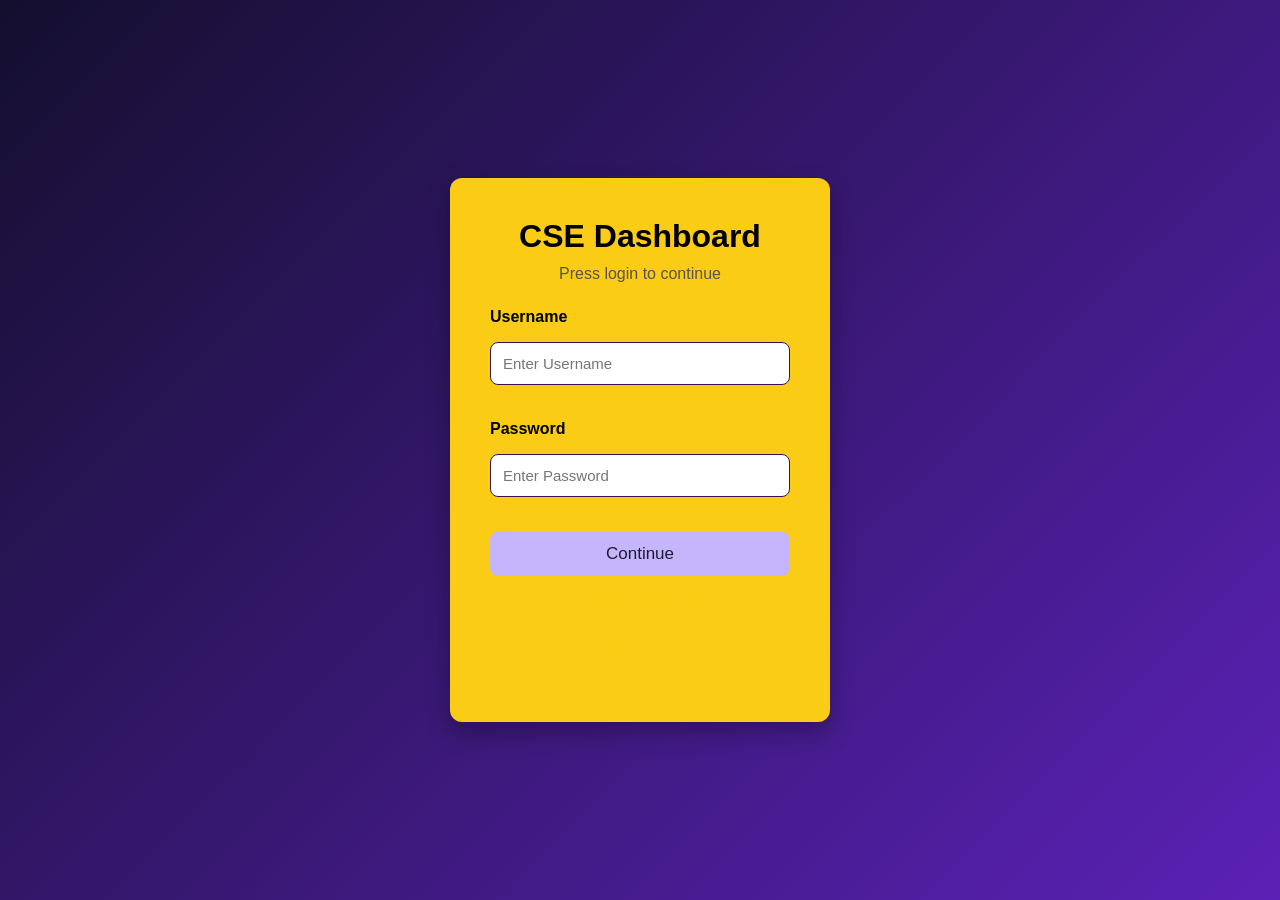
<file: templates/achievements.html>
﻿<!DOCTYPE html>
<html lang="en">
<head>
<meta charset="UTF-8">
<meta name="viewport" content="width=device-width, initial-scale=1.0">
<title>Achievements | CSE Dashboard</title>
<link rel="stylesheet" href="../css/style.css">
<link rel="stylesheet" href="../css/dashboard.css">
<link rel="stylesheet" href="../css/dark-mode.css">
<link rel="stylesheet" href="../css/erp-modern.css">
<link rel="stylesheet" href="https://cdnjs.cloudflare.com/ajax/libs/font-awesome/6.5.2/css/all.min.css">
<script src="../js/darkmode.js"></script>
<style>
*{margin:0;padding:0;box-sizing:border-box;font-family:Arial,sans-serif}
body{background:#facc15;color:#222}
.sidebar{position:fixed;left:0;top:0;width:240px;height:100%;background:#54208f;color:#fff;padding-top:20px;z-index:10}
.sidebar h2{text-align:center;margin-bottom:24px;font-size:20px}
.sidebar ul{list-style:none}
.sidebar ul li{padding:12px 22px;transition:0.25s}
.sidebar ul li:hover{background:#3d1866}
.sidebar ul li a{color:#fff;text-decoration:none;display:block}
.sidebar ul li.active{background:#3d1866}
.main{margin-left:240px;min-height:100vh}
.header{background:rgba(255,255,255,0.97);padding:18px 24px;display:flex;justify-content:space-between;align-items:center;box-shadow:0 2px 10px rgba(0,0,0,0.08)}
.header-brand{display:flex;align-items:center;gap:16px}
.header-logo{height:56px;width:auto}
.header h1{color:#5b21b6;margin:0;font-size:20px}.header h3{color:#5b21b6;margin:0;font-size:13px;font-weight:500}
.theme-toggle{background:#54208f;color:#fff;border:none;border-radius:999px;padding:10px 16px;cursor:pointer}
.content{padding:28px}
.cards{display:grid;grid-template-columns:repeat(auto-fit,minmax(220px,1fr));gap:18px;margin-bottom:22px}
.card{background:#fff;border-radius:16px;padding:20px;box-shadow:0 8px 20px rgba(0,0,0,0.08);transition:0.25s;display:flex;align-items:center;gap:16px}
.card:hover{transform:translateY(-4px)}
.card-icon{width:48px;height:48px;border-radius:14px;background:#f4ebff;color:#54208f;display:flex;align-items:center;justify-content:center;font-size:22px}
.card-value{font-size:28px;font-weight:700;color:#54208f;margin-top:4px}
.card-label{color:#6b7280;font-size:14px}
.toolbar{display:flex;flex-wrap:wrap;gap:12px;align-items:center;justify-content:space-between;background:#fff;padding:16px 18px;border-radius:16px;box-shadow:0 8px 20px rgba(0,0,0,0.08);margin-bottom:18px}
.toolbar-group{display:flex;flex-wrap:wrap;gap:10px;align-items:center;flex:1}
.toolbar input,.toolbar select{padding:10px 12px;border:1px solid #e5e7eb;border-radius:10px;min-width:200px}
.toolbar .add-btn{background:#54208f;color:#fff;border:none;padding:10px 16px;border-radius:10px;cursor:pointer;font-weight:600;transition:0.25s}
.toolbar .add-btn:hover{background:#3d1866}
.table-wrap{background:#fff;border-radius:16px;box-shadow:0 8px 20px rgba(0,0,0,0.08);overflow:hidden}
table{width:100%;border-collapse:collapse}
th{background:#54208f;color:#fff;padding:14px 16px;text-align:left;font-weight:600}
td{padding:14px 16px;border-bottom:1px solid #f0f0f0;vertical-align:middle}
tr:hover{background:#faf7ff}
.status-pill{display:inline-block;padding:6px 10px;border-radius:999px;font-size:12px;font-weight:700}
.status-completed{background:#dcfce7;color:#166534}
.status-upcoming{background:#fef3c7;color:#92400e}
.action-btn{padding:8px 10px;border:none;border-radius:8px;cursor:pointer;margin-right:6px}
.action-btn.edit{background:#e9d5ff;color:#6d28d9}
.action-btn.delete{background:#fee2e2;color:#b91c1c}
.empty-state{padding:24px;text-align:center;color:#6b7280}
.modal-overlay{position:fixed;inset:0;background:rgba(0,0,0,0.45);display:none;align-items:center;justify-content:center;padding:20px;z-index:50}
.modal-overlay.show{display:flex}
.modal{background:#fff;border-radius:18px;width:min(620px,100%);box-shadow:0 12px 35px rgba(0,0,0,0.2)}
.modal-header{display:flex;justify-content:space-between;align-items:center;padding:18px 22px;border-bottom:1px solid #f0f0f0}
.modal-header h3{color:#54208f}
.modal-close{background:none;border:none;font-size:22px;cursor:pointer;color:#6b7280}
.modal-body{padding:20px 22px}
.form-grid{display:grid;grid-template-columns:1fr 1fr;gap:14px}
.form-group{display:flex;flex-direction:column;gap:6px}
.form-group.full{grid-column:1/-1}
.form-group label{font-size:13px;font-weight:700;color:#374151}
.form-group input,.form-group select,.form-group textarea{padding:10px 12px;border:1px solid #e5e7eb;border-radius:10px;font-size:14px}
.form-group textarea{resize:vertical;min-height:90px}
.modal-footer{display:flex;justify-content:flex-end;gap:10px;padding:0 22px 20px}
.modal-footer .btn{padding:10px 16px;border-radius:10px;border:none;cursor:pointer;font-weight:600}
.modal-footer .btn-secondary{background:#f3f4f6;color:#374151}
.modal-footer .btn-primary{background:#54208f;color:#fff}
footer{background:#54208f;color:#fff;text-align:center;padding:14px;margin-top:30px}
@media (max-width:900px){.sidebar{width:100%;height:auto;position:relative}.main{margin-left:0}.content{padding:20px}.toolbar{flex-direction:column;align-items:stretch}.toolbar-group{flex-direction:column;align-items:stretch}.toolbar input,.toolbar select{min-width:0;width:100%}}
@media (max-width:600px){.header{flex-direction:column;align-items:flex-start;gap:12px}.form-grid{grid-template-columns:1fr}.cards{grid-template-columns:1fr}}
</style>
</head>
<body>
<div class="sidebar">
  <h2>CSE Dashboard</h2>
  <ul>
    <li><a href="dashboard.html"><i class="fas fa-house"></i> Dashboard</a></li>
    <li><a href="students.html"><i class="fas fa-user-graduate"></i> Students</a></li>
    <li><a href="faculty.html"><i class="fas fa-chalkboard-teacher"></i> Faculty</a></li>
    <li><a href="attendance.html"><i class="fas fa-calendar-check"></i> Attendance</a></li>
    <li><a href="courses.html"><i class="fas fa-book"></i> Courses</a></li>
    <li><a href="placements.html"><i class="fas fa-briefcase"></i> Placements</a></li>
    <li><a href="projects.html"><i class="fas fa-laptop-code"></i> Projects</a></li>
    <li class="active"><a href="achievements.html"><i class="fas fa-trophy"></i> Achievements</a></li>
    <li><a href="events.html"><i class="fas fa-calendar"></i> Events</a></li>
    <li><a href="notices.html"><i class="fas fa-bullhorn"></i> Notices</a></li>
    <li><a href="chatbot.html"><i class="fas fa-robot"></i> Chatbot</a></li>
    <li><a href="settings.html"><i class="fas fa-gear"></i> Settings</a></li>
    <li><a href="index.html"><i class="fas fa-right-from-bracket"></i> Logout</a></li>
  </ul>
</div>
<div class="main">
  <div class="header">
    <div class="header-brand">
      <img src="https://sju.ac.in/wp-content/uploads/2024/07/SJU-NEW-LOGO-HEADER.png" alt="St. Joseph University" class="header-logo">
      <div>
        <h1>Achievement Management</h1>
        <h3>Computer Science & Engineering Department</h3>
      </div>
    </div>
    <button class="theme-toggle" id="themeToggle">🌙 Dark</button>
  </div>
  <div class="content">
    <div class="cards">
      <div class="card">
        <div class="card-icon"><i class="fas fa-trophy"></i></div>
        <div><div class="card-label">Total Achievements</div><div class="card-value" id="totalCount">0</div></div>
      </div>
      <div class="card">
        <div class="card-icon"><i class="fas fa-graduation-cap"></i></div>
        <div><div class="card-label">Academic Achievements</div><div class="card-value" id="academicCount">0</div></div>
      </div>
      <div class="card">
        <div class="card-icon"><i class="fas fa-futbol"></i></div>
        <div><div class="card-label">Sports Achievements</div><div class="card-value" id="sportsCount">0</div></div>
      </div>
      <div class="card">
        <div class="card-icon"><i class="fas fa-chalkboard-teacher"></i></div>
        <div><div class="card-label">Faculty Achievements</div><div class="card-value" id="facultyCount">0</div></div>
      </div>
    </div>
    <div class="toolbar">
      <div class="toolbar-group">
        <input type="text" id="searchInput" placeholder="Search achievement...">
        <select id="categoryFilter">
          <option value="All">All</option>
          <option value="Academic">Academic</option>
          <option value="Sports">Sports</option>
          <option value="Technical">Technical</option>
          <option value="Cultural">Cultural</option>
          <option value="Faculty">Faculty</option>
        </select>
      </div>
      <button class="add-btn" id="addAchievementBtn"><i class="fas fa-plus"></i> Add Achievement</button>
    </div>
    <div class="table-wrap">
      <table>
        <thead>
          <tr>
            <th>Achievement Title</th>
            <th>Student / Faculty Name</th>
            <th>Category</th>
            <th>Award Level</th>
            <th>Date</th>
            <th>Status</th>
            <th>Action</th>
          </tr>
        </thead>
        <tbody id="achievementTableBody"></tbody>
      </table>
    </div>
  </div>
</div>
<div class="modal-overlay" id="achievementModal">
  <div class="modal">
    <div class="modal-header">
      <h3 id="modalTitle">Add Achievement</h3>
      <button class="modal-close" id="closeModalBtn" type="button">&times;</button>
    </div>
    <form id="achievementForm">
      <div class="modal-body">
        <div class="form-grid">
          <div class="form-group full">
            <label for="title">Achievement Title</label>
            <input id="title" name="title" required>
          </div>
          <div class="form-group">
            <label for="name">Student / Faculty Name</label>
            <input id="name" name="name" required>
          </div>
          <div class="form-group">
            <label for="category">Category</label>
            <select id="category" name="category" required>
              <option value="">Select category</option>
              <option>Academic</option>
              <option>Sports</option>
              <option>Technical</option>
              <option>Cultural</option>
              <option>Faculty</option>
            </select>
          </div>
          <div class="form-group">
            <label for="awardLevel">Award Level</label>
            <select id="awardLevel" name="awardLevel" required>
              <option value="">Select level</option>
              <option>National</option>
              <option>International</option>
              <option>State Level</option>
            </select>
          </div>
          <div class="form-group">
            <label for="date">Date</label>
            <input id="date" name="date" type="date" required>
          </div>
          <div class="form-group">
            <label for="status">Status</label>
            <select id="status" name="status" required>
              <option value="">Select status</option>
              <option>Completed</option>
              <option>Upcoming</option>
            </select>
          </div>
          <div class="form-group full">
            <label for="description">Description</label>
            <textarea id="description" name="description" required></textarea>
          </div>
        </div>
      </div>
      <div class="modal-footer">
        <button type="button" class="btn btn-secondary" id="cancelModalBtn">Cancel</button>
        <button type="submit" class="btn btn-primary">Save</button>
      </div>
    </form>
  </div>
</div>
<footer>&copy; 2026 CSE Dashboard. All rights reserved.</footer>
<script src="../js/auth.js"></script>
<script src="../js/achievements.js"></script>
</body>
</html>
</file>
<file: css/style.css>
/* ===========================
    CSE Dashboard - style.css
=========================== */

/* Google Font */
@import url('https://fonts.googleapis.com/css2?family=Poppins:wght@300;400;500;600;700&display=swap');

*{
    margin:0;
    padding:0;
    box-sizing:border-box;
    font-family:'Poppins',sans-serif;
}

:root{
    --bg: #f7f6fb;
    --purple-600: #5b21b6;
    --purple-500: #7c3aed;
    --purple-700: #4c1d95;
    --yellow-400: #facc15;
    --yellow-500: #f59e0b;
    --text-dark: #000000;
    --muted: rgba(0,0,0,0.6);
}

body{
    background:var(--bg);
    color:var(--text-dark);
}

/* Links */

a{
    text-decoration:none;
    color:inherit;
}

/* Buttons */

.btn{
    display:inline-block;
    padding:10px 18px;
    background:var(--yellow-400);
    color:var(--text-dark);
    border:none;
    border-radius:8px;
    cursor:pointer;
    transition:0.15s ease;
}

.btn:hover{
    background:var(--yellow-500);
    transform:translateY(-2px);
}

/* Cards */

.card{
    background:#fff;
    padding:20px;
    border-radius:10px;
    box-shadow:0 5px 15px rgba(0,0,0,.1);
    transition:.3s;
}

.card:hover{
    transform:translateY(-6px);
}

/* Tables */

table{
    width:100%;
    border-collapse:collapse;
    background:#fff;
}

table th{
    background:var(--purple-600);
    color:#fff;
    padding:14px;
}

table td{
    padding:12px;
    text-align:center;
    border-bottom:1px solid #ddd;
}

table tr:hover{
    background: rgba(124,58,237,0.04);
}

/* Sidebar + layout adjustments for single-file pages */

.sidebar{
    position:fixed;
    width:240px;
    height:100%;
    background:var(--purple-600);
    color:#fff;
    padding-top:20px;
}

.sidebar h2{
    text-align:center;
    margin-bottom:20px;
}

.sidebar ul{ list-style:none }

.sidebar ul li{ padding:10px 18px }

.sidebar ul li:hover{ background:var(--purple-700); }

.sidebar ul li a{ color:#fff; text-decoration:none; display:block }

.sidebar ul li a.active{ background:var(--purple-500); color:#fff }

.main-content{ margin-left:260px; padding:28px }

/* Export CSV button tweaks */
#export-csv{ margin-bottom:12px }

/* Forms */

input,
select,
textarea{
    width:100%;
    padding:12px;
    margin:8px 0 15px;
    border:1px solid #ccc;
    border-radius:6px;
    outline:none;
}

input:focus,
select:focus,
textarea:focus{
    border-color:#facc15;
}

/* Header */

header{
    background:#7c3aed;
    color:white;
    padding:15px 30px;
}

/* Footer */

footer{
    background:#7c3aed;
    color:white;
    text-align:center;
    padding:15px;
    margin-top:30px;
}

/* Utility Classes */

.text-center{
    text-align:center;
}

.mt-20{
    margin-top:20px;
}

.mt-30{
    margin-top:30px;
}

.mb-20{
    margin-bottom:20px;
}

.container{
    width:90%;
    margin:auto;
}

/* ==========================================
   Light Mode Overrides (Change text to Black)
========================================== */
.header h1, .header h2, .header h3,
.section-header h1, .section-header h2, .section-header h3,
.card h3, .card p, .table-section h2, label, td {
    color: #000000 !important;
}
th {
    color: #ffffff !important; /* Keep table headers white text */
}
.sidebar h2, .sidebar ul li a {
    color: #ffffff !important; /* Keep sidebar text white */
}

/* ==========================================
   Dark Mode Overrides
========================================== */
body.dark-mode {
    background: #000000 !important; /* Pure Black background */
    color: #f8fafc !important;
}
body.dark-mode .sidebar {
    background: #1e1b4b !important; /* Dark indigo sidebar */
}
body.dark-mode .sidebar ul li:hover {
    background: #312e81 !important;
}
body.dark-mode .sidebar ul li a.active, 
body.dark-mode .sidebar ul li[style*="background"] {
    background: #312e81 !important;
}
body.dark-mode .header {
    background: rgba(30, 41, 59, 0.95) !important; /* Dark header */
    box-shadow: 0 2px 8px rgba(0, 0, 0, 0.2) !important;
    border-bottom: 1px solid #334155 !important;
}
body.dark-mode .header h1 {
    color: #ffffff !important;
}
body.dark-mode .header h3 {
    color: #cbd5e1 !important;
}
body.dark-mode .section-header h1 {
    color: #ffffff !important;
}
body.dark-mode .card,
body.dark-mode .table-wrapper,
body.dark-mode .settings-card {
    background: #1e293b !important; /* Slate-800 card */
    box-shadow: 0 6px 18px rgba(0, 0, 0, 0.2) !important;
    color: #f8fafc !important;
}
body.dark-mode .card h3 {
    color: #facc15 !important;
}
body.dark-mode .card p {
    color: #e2e8f0 !important;
}
body.dark-mode table {
    background: #1e293b !important;
    color: #e2e8f0 !important;
}
body.dark-mode th {
    background: #1e1b4b !important;
    color: #ffffff !important;
}
body.dark-mode td {
    border-bottom: 1px solid #334155 !important;
    color: #e2e8f0 !important;
}
body.dark-mode tr:hover {
    background: #334155 !important;
}
body.dark-mode footer {
    background: #1e1b4b !important;
    color: #cbd5e1 !important;
}
body.dark-mode input, 
body.dark-mode select, 
body.dark-mode textarea {
    background: #334155 !important;
    border-color: #475569 !important;
    color: #ffffff !important;
}
body.dark-mode .add-btn,
body.dark-mode .btn-save {
    background: #312e81 !important;
    color: #ffffff !important;
}
body.dark-mode .add-btn:hover,
body.dark-mode .btn-save:hover {
    background: #4338ca !important;
}
body.dark-mode .modal-card {
    background: #1e293b !important;
    color: #f8fafc !important;
}
body.dark-mode .modal-header {
    background: #1e1b4b !important;
}
body.dark-mode .modal-student-name {
    color: #ffffff !important;
}
body.dark-mode .modal-student-reg {
    color: #facc15 !important;
}
body.dark-mode .details-item label {
    color: #94a3b8 !important;
}
body.dark-mode .details-item span {
    color: #e2e8f0 !important;
}
body.dark-mode .details-grid {
    border-top: 1px solid #334155 !important;
}
body.dark-mode label {
    color: #cbd5e1 !important;
}
body.dark-mode .table-section h2 {
    color: #ffffff !important;
}

/* Custom Text Selection Highlight */
::selection {
    background: #54208f !important;
    color: #ffffff !important;
}
::-moz-selection {
    background: #54208f !important;
    color: #ffffff !important;
}
</file>
<file: css/dashboard.css>
:root {
  --bg: #f7f6fb;
  --surface: #ffffff;
  --surface-strong: #f3f4f6;
  --text: #000000;
  --muted: #6b7280;
  --primary: #54208f;
  --primary-soft: rgba(84, 32, 143, 0.10);
  --border: #e5e7eb;
  --shadow: 0 4px 6px -1px rgba(0, 0, 0, 0.1);
}

body {
  background: var(--bg);
  color: var(--text);
  min-height: 100vh;
}

body.dark-mode {
  --bg: #080418;
  --surface: #140f2f;
  --surface-strong: #211345;
  --text: #f8ebff;
  --muted: #f2d36e;
  --primary: #facc15;
  --primary-soft: rgba(250, 204, 21, 0.16);
  --border: rgba(250, 204, 21, 0.18);
  --shadow: 0 24px 48px rgba(0, 0, 0, 0.45);
}

.app-shell {
  display: flex;
  min-height: 100vh;
}

.sidebar {
  width: 280px;
  background: var(--primary);
  color: #fff;
  padding: 28px 22px;
  display: flex;
  flex-direction: column;
  gap: 24px;
  position: sticky;
  top: 0;
  align-self: flex-start;
}

.brand {
  display: grid;
  grid-template-columns: 52px 1fr;
  gap: 16px;
  align-items: center;
}

.brand-logo {
  width: 52px;
  height: 52px;
  border-radius: 14px;
  display: grid;
  place-items: center;
  background: #54208f;
  color: #ffffff;
  font-weight: 700;
  font-size: 18px;
}

.brand-title {
  font-size: 18px;
  font-weight: 700;
}

.brand-subtitle {
  display: block;
  margin-top: 4px;
  color: rgba(255, 255, 255, 0.85);
  font-size: 13px;
}

.sidebar-nav {
  display: flex;
  flex-direction: column;
  gap: 6px;
}

.sidebar-nav a {
  display: flex;
  align-items: center;
  gap: 10px;
  color: #fff7c4;
  padding: 14px 16px;
  border-radius: 14px;
  transition: transform 0.25s ease, background-color 0.25s ease;
}

.sidebar-nav a:hover,
.sidebar-nav a.active {
  background: rgba(255, 255, 255, 0.15) !important;
  color: #ffffff !important;
  transform: translateX(4px);
}

.sidebar-footer {
  margin-top: auto;
}

.main {
  flex: 1;
  padding: 24px 32px;
}

.topbar {
  display: flex;
  justify-content: space-between;
  gap: 24px;
  align-items: center;
  margin-bottom: 24px;
}

.topbar-left h1 {
  margin-bottom: 6px;
  font-size: clamp(1.8rem, 2vw, 2.6rem);
}

.topbar-left p {
  color: var(--muted);
  line-height: 1.5;
}

.topbar-right {
  display: flex;
  justify-content: flex-end;
  gap: 16px;
  align-items: center;
  flex-wrap: wrap;
}

.search-wrapper {
  display: flex;
  align-items: center;
  gap: 8px;
  border: 1px solid var(--border);
  border-radius: 14px;
  background: var(--surface);
  padding: 8px 10px;
}

.search-wrapper input {
  border: none;
  outline: none;
  background: transparent;
  color: var(--text);
  width: 250px;
  min-width: 0;
}

.search-wrapper input::placeholder {
  color: var(--muted);
}

.search-btn,
.icon-btn,
.btn {
  border: none;
  cursor: pointer;
  border-radius: 12px;
  transition: transform 0.2s ease, background 0.2s ease;
  background: #000;
  color: #fff;
}

.search-btn,
.icon-btn {
  width: 42px;
  height: 42px;
  display: grid;
  place-items: center;
}

.icon-btn {
  position: relative;
}

.icon-btn:hover,
.btn:hover,
.action-btn:hover {
  transform: translateY(-1px);
}

.icon-badge {
  position: absolute;
  top: 8px;
  right: 8px;
  width: 20px;
  height: 20px;
  border-radius: 50%;
  display: grid;
  place-items: center;
  background: #ffb703;
  color: #4c1d95;
  font-size: 12px;
  font-weight: 700;
}

.profile-card-header {
  display: flex;
  align-items: center;
  gap: 12px;
  background: var(--surface);
  padding: 10px 14px;
  border-radius: 16px;
}

.profile-avatar,
.profile-avatar-large,
.dept-logo {
  width: 54px;
  height: 54px;
  border-radius: 16px;
  display: grid;
  place-items: center;
  background: var(--primary-soft);
  color: #54208f;
  font-weight: 700;
  font-size: 1.1rem;
}

.profile-avatar-large {
  width: 72px;
  height: 72px;
}

.profile-card-header span {
  display: block;
  font-size: 0.9rem;
  color: var(--muted);
}

.profile-card-header strong {
  display: block;
}

.dashboard-header {
  display: grid;
  grid-template-columns: 1.5fr 1fr;
  gap: 24px;
  align-items: center;
  margin-bottom: 24px;
}

.department-card,
.dashboard-meta,
.card {
  background: var(--surface);
  border: 1px solid var(--border);
  border-radius: 24px;
  box-shadow: var(--shadow);
}

.department-card {
  display: flex;
  align-items: center;
  gap: 18px;
  padding: 24px;
}

.department-card h2 {
  margin-bottom: 8px;
}

.department-card p {
  color: var(--muted);
  line-height: 1.6;
}

.dashboard-meta {
  display: grid;
  grid-template-columns: repeat(2, minmax(0, 1fr));
  gap: 16px;
  padding: 24px;
}

.meta-block {
  display: grid;
  gap: 6px;
}

.meta-block span {
  color: var(--muted);
}

.meta-block strong {
  font-size: 1.25rem;
}

.overview-cards {
  display: grid;
  grid-template-columns: repeat(4, minmax(0, 1fr));
  gap: 20px;
  margin-bottom: 24px;
}

.card {
  padding: 24px;
}

.card h3 {
  margin-bottom: 18px;
  letter-spacing: -0.02em;
}

.card p {
  font-size: 2.4rem;
  margin-bottom: 10px;
}

.card small {
  color: var(--muted);
}

.section-grid {
  display: grid;
  grid-template-columns: 1.1fr 0.9fr;
  gap: 20px;
  margin-bottom: 24px;
}

.profile-card {
  display: grid;
  gap: 18px;
}

.profile-card-top {
  display: flex;
  gap: 18px;
  align-items: center;
}

.profile-card-top h3 {
  margin-bottom: 6px;
}

.profile-card p {
  color: var(--muted);
}

.profile-stats {
  display: grid;
  grid-template-columns: repeat(3, minmax(0, 1fr));
  gap: 18px;
}

.profile-stats div {
  background: var(--surface-strong);
  border-radius: 18px;
  padding: 18px 16px;
  text-align: center;
}

.profile-stats strong {
  display: block;
  font-size: 1.7rem;
  margin-bottom: 6px;
}

.profile-stats span {
  color: var(--muted);
}

.quick-actions .card-heading,
.chart-card .card-heading {
  display: flex;
  justify-content: space-between;
  align-items: baseline;
  gap: 12px;
  margin-bottom: 20px;
}

.quick-actions .card-heading p,
.chart-card .card-heading span {
  color: var(--muted);
}

.action-grid {
  display: grid;
  grid-template-columns: repeat(2, minmax(0, 1fr));
  gap: 14px;
}

.action-btn {
  background: #000;
  color: #fff;
  padding: 16px 18px;
  border: none;
  border-radius: 16px;
  font-weight: 600;
}

.chart-card canvas {
  width: 100%;
  height: auto;
  display: block;
  max-height: 260px;
}

.table-section {
  margin-bottom: 24px;
}

.table-header {
  display: flex;
  justify-content: space-between;
  align-items: center;
  margin-bottom: 18px;
  gap: 16px;
}

.table-header h2 {
  margin-bottom: 6px;
}

.table-header p {
  color: var(--muted);
}

.table-scroll {
  overflow-x: auto;
}

table {
  width: 100%;
  border-collapse: collapse;
  min-width: 720px;
}

thead tr {
  background: var(--primary);
}

thead th {
  color: #fff;
  padding: 18px 16px;
  text-align: left;
  font-weight: 600;
}

tbody tr {
  border-bottom: 1px solid var(--border);
}

tbody td {
  padding: 16px;
  color: var(--text);
}

tbody tr:hover {
  background: var(--surface-strong);
}

.dashboard-toast {
  position: fixed;
  bottom: 24px;
  right: 24px;
  background: var(--surface);
  color: var(--text);
  padding: 14px 18px;
  border-radius: 16px;
  border: 1px solid var(--border);
  box-shadow: var(--shadow);
  opacity: 0;
  transform: translateY(16px);
  transition: opacity 0.25s ease, transform 0.25s ease;
  z-index: 9999;
}

.dashboard-toast.visible {
  opacity: 1;
  transform: translateY(0);
}

.btn {
  padding: 14px 22px;
  color: #fff;
  background: #000;
}

.btn-primary {
  background: #000;
}

.btn-secondary {
  width: 100%;
  background: #000;
  color: #fff;
}

@media (max-width: 1200px) {
  .overview-cards {
    grid-template-columns: repeat(2, minmax(0, 1fr));
  }

  .section-grid {
    grid-template-columns: 1fr;
  }
}

@media (max-width: 900px) {
  .app-shell {
    flex-direction: column;
  }

  .sidebar {
    width: 100%;
    position: relative;
    top: auto;
  }

  .main {
    padding: 18px;
  }

  .topbar {
    flex-direction: column;
    align-items: stretch;
  }

  .search-wrapper {
    width: 100%;
  }

  .table-header {
    flex-direction: column;
    align-items: flex-start;
  }
}

@media (max-width: 680px) {
  .sidebar {
    padding: 20px 18px;
  }

  .topbar-right {
    display: grid;
    grid-template-columns: 1fr auto;
    gap: 12px;
    align-items: center;
  }

  .search-wrapper input {
    width: 100%;
  }

  .profile-card-header,
  .department-card,
  .dashboard-meta,
  .card,
  table {
    border-radius: 20px;
  }

  .overview-cards {
    grid-template-columns: 1fr;
  }

  .profile-stats {
    grid-template-columns: 1fr;
  }
}
</file>
<file: css/dark-mode.css>
/* ==========================================
   CSE Dashboard - dark-mode.css
========================================== */

/* 6. Smooth transition effects */
body, 
.sidebar, 
.header, 
header,
.card, 
.table-wrapper,
.settings-card,
table, 
th, 
td, 
tr,
input, 
select, 
textarea, 
button, 
.btn,
.add-btn,
.btn-save,
.chatbot-container,
.chat-container,
.chat-box,
.bot-message,
.user-message,
.chat-input,
.chat-input input,
.chat-input button,
footer {
    transition: all 0.3s ease !important;
}

/* 5. Dark Theme Overrides */
body.dark-mode {
    background: #121212 !important;
    color: #ffffff !important;
}

/* Sidebar styling */
body.dark-mode .sidebar {
    background: #0a192f !important;
    color: #ffffff !important;
    border-right: 1px solid #333333 !important;
}

body.dark-mode .sidebar h2 {
    color: #64ffda !important;
}

body.dark-mode .sidebar ul li:hover {
    background: rgba(100, 255, 218, 0.1) !important;
}

body.dark-mode .sidebar ul li a {
    color: #ffffff !important;
}

body.dark-mode .sidebar ul li a.active,
body.dark-mode .sidebar ul li[style*="background"] {
    background: #64ffda !important;
    color: #0a192f !important;
    border-radius: 6px;
}

body.dark-mode .sidebar ul li a.active *,
body.dark-mode .sidebar ul li[style*="background"] a {
    color: #0a192f !important;
}

/* Header styling */
body.dark-mode .header,
body.dark-mode header {
    background: #1e1e1e !important;
    color: #ffffff !important;
    border-bottom: 1px solid #333333 !important;
    box-shadow: 0 4px 12px rgba(0, 0, 0, 0.3) !important;
}

body.dark-mode .header h1,
body.dark-mode .header h2,
body.dark-mode .header h3,
body.dark-mode header h1,
body.dark-mode header h2,
body.dark-mode header h3,
body.dark-mode header p {
    color: #ffffff !important;
}

body.dark-mode .section-header h1,
body.dark-mode .section-header h2,
body.dark-mode .section-header h3,
body.dark-mode .section-header p {
    color: #ffffff !important;
}

/* Cards styling */
body.dark-mode .card,
body.dark-mode .table-wrapper,
body.dark-mode .settings-card,
body.dark-mode .stats-card {
    background: #1e1e1e !important;
    color: #ffffff !important;
    border: 1px solid #333333 !important;
    box-shadow: 0 4px 20px rgba(0, 0, 0, 0.25) !important;
}

body.dark-mode .card h2,
body.dark-mode .card h3,
body.dark-mode .card p,
body.dark-mode .settings-card h2,
body.dark-mode .settings-card h3 {
    color: #ffffff !important;
}

body.dark-mode .card p {
    color: #64ffda !important; /* Accent color for main stats numbers */
}

/* Tables styling */
body.dark-mode table {
    background: #1e1e1e !important;
    color: #ffffff !important;
}

body.dark-mode th {
    background: #0a192f !important;
    color: #64ffda !important;
    border-bottom: 2px solid #333333 !important;
}

body.dark-mode td {
    background: #1e1e1e !important;
    color: #ffffff !important;
    border-bottom: 1px solid #333333 !important;
}

body.dark-mode tr:hover td {
    background: rgba(100, 255, 218, 0.05) !important;
}

/* Forms styling */
body.dark-mode label {
    color: #ffffff !important;
}

body.dark-mode input,
body.dark-mode select,
body.dark-mode textarea {
    background: #121212 !important;
    color: #ffffff !important;
    border: 1px solid #333333 !important;
}

body.dark-mode input:focus,
body.dark-mode select:focus,
body.dark-mode textarea:focus {
    border-color: #64ffda !important;
    outline: none !important;
}

/* Buttons styling */
body.dark-mode button,
body.dark-mode .btn,
body.dark-mode .add-btn,
body.dark-mode .btn-save,
body.dark-mode #export-csv {
    background: #64ffda !important;
    color: #0a192f !important;
    font-weight: 600 !important;
    border: none !important;
}

body.dark-mode button:hover,
body.dark-mode .btn:hover,
body.dark-mode .add-btn:hover,
body.dark-mode .btn-save:hover,
body.dark-mode #export-csv:hover {
    background: #52e0c4 !important;
    transform: translateY(-2px) !important;
    box-shadow: 0 4px 12px rgba(100, 255, 188, 0.2) !important;
}

/* Theme Toggle Button specific styling in Dark Mode */
body.dark-mode #themeToggle {
    background: #64ffda !important;
    color: #0a192f !important;
}

/* Footer styling */
body.dark-mode footer {
    background: #0a192f !important;
    color: #ffffff !important;
    border-top: 1px solid #333333 !important;
}

/* Chatbot container overrides */
body.dark-mode .chat-container {
    background: #1e1e1e !important;
    border: 1px solid #333333 !important;
}

body.dark-mode .chat-header {
    background: #0a192f !important;
    color: #ffffff !important;
    border-bottom: 1px solid #333333 !important;
}

body.dark-mode .chat-header h2,
body.dark-mode .chat-header p {
    color: #ffffff !important;
}

body.dark-mode .chat-box {
    background: #121212 !important;
}

body.dark-mode .bot-message {
    background: #1e1e1e !important;
    color: #ffffff !important;
    border: 1px solid #333333 !important;
}

body.dark-mode .user-message {
    background: #64ffda !important;
    color: #0a192f !important;
    font-weight: 600 !important;
}

body.dark-mode .chat-input {
    background: #1e1e1e !important;
    border-top: 1px solid #333333 !important;
}

body.dark-mode .chat-input input {
    background: #121212 !important;
    color: #ffffff !important;
}

body.dark-mode .chat-input button {
    background: #64ffda !important;
    color: #0a192f !important;
}

/* Modals styling */
body.dark-mode .modal-card {
    background: #1e1e1e !important;
    border: 1px solid #333333 !important;
    color: #ffffff !important;
}

body.dark-mode .modal-header {
    background: #0a192f !important;
    border-bottom: 1px solid #333333 !important;
}

body.dark-mode .modal-student-name {
    color: #ffffff !important;
}

body.dark-mode .modal-student-reg {
    color: #64ffda !important;
}

body.dark-mode .details-item label {
    color: #a0aec0 !important;
}

body.dark-mode .details-item span {
    color: #ffffff !important;
}

body.dark-mode .details-grid {
    border-top: 1px solid #333333 !important;
}

body.dark-mode .close-btn {
    color: #ffffff !important;
}

/* Live clock or labels text color */
body.dark-mode #clock {
    color: #64ffda !important;
}
</file>
<file: css/erp-modern.css>
:root {
  --erp-primary: #5b21b6;
  --erp-primary-dark: #3d1866;
  --erp-accent: #facc15;
  --erp-bg: #fff8e1;
  --erp-card: #ffffff;
  --erp-text: #1f1633;
  --erp-muted: #6b5f7d;
  --erp-border: rgba(91, 33, 182, 0.12);
  --erp-shadow: 0 10px 28px rgba(50, 31, 91, 0.10);
}

html {
  background: var(--erp-bg);
}

body {
  background: var(--erp-bg) !important;
  color: var(--erp-text);
  min-height: 100vh;
}

.sidebar {
  position: fixed !important;
  inset: 0 auto 0 0;
  width: 250px !important;
  height: 100vh !important;
  overflow-y: auto;
  background: linear-gradient(180deg, var(--erp-primary) 0%, #4c1d95 100%) !important;
  color: #ffffff !important;
  padding: 18px 14px !important;
  box-shadow: 8px 0 26px rgba(76, 29, 149, 0.16);
  z-index: 20;
}

.sidebar h2 {
  margin: 0 0 18px !important;
  padding: 12px 10px 16px;
  text-align: left !important;
  font-size: 18px !important;
  line-height: 1.2;
  border-bottom: 1px solid rgba(255, 255, 255, 0.16);
}

.sidebar ul {
  display: grid;
  gap: 5px;
  list-style: none !important;
}

.sidebar ul li {
  padding: 0 !important;
  background: transparent !important;
  border-radius: 10px !important;
}

.sidebar ul li a {
  display: flex !important;
  align-items: center;
  gap: 12px;
  min-height: 42px;
  padding: 10px 12px !important;
  color: rgba(255, 255, 255, 0.88) !important;
  border-radius: 10px;
  font-size: 14px;
  font-weight: 600;
  letter-spacing: 0;
  transition: background-color 0.2s ease, color 0.2s ease, transform 0.2s ease;
}

.sidebar ul li a i {
  width: 20px;
  min-width: 20px;
  text-align: center;
  color: var(--erp-accent);
  font-size: 15px;
}

.sidebar ul li a:hover,
.sidebar ul li a.active,
.sidebar ul li[style*="background"] a {
  background: rgba(250, 204, 21, 0.16) !important;
  color: #ffffff !important;
  transform: translateX(4px);
}

.main,
.main-content {
  margin-left: 250px !important;
  min-height: 100vh;
  background: var(--erp-bg);
}

.header,
.main-content > header {
  min-height: 80px !important;
  height: 80px !important;
  padding: 10px 24px !important;
  margin: 0 !important;
  background: rgba(255, 255, 255, 0.94) !important;
  border-bottom: 1px solid var(--erp-border);
  box-shadow: 0 8px 24px rgba(91, 33, 182, 0.08) !important;
  display: flex !important;
  align-items: center !important;
  justify-content: space-between !important;
  gap: 16px !important;
}

.header > div,
.main-content > header > div {
  gap: 12px !important;
}

.header-logo {
  height: 60px !important;
  max-height: 60px !important;
  width: auto !important;
}

.header h1,
.main-content > header h1 {
  color: var(--erp-primary) !important;
  font-size: 18px !important;
  line-height: 1.15 !important;
  margin: 0 !important;
}

.header h3,
.main-content > header p {
  color: var(--erp-muted) !important;
  font-size: 12px !important;
  margin: 3px 0 0 !important;
}

.container,
.table-section {
  padding: 14px 24px 24px !important;
  width: auto !important;
  margin: 0 !important;
}

.cards {
  padding: 18px 24px 24px !important;
  gap: 18px !important;
}

.main-content > .card {
  margin: 14px 24px 18px !important;
}

.section-header {
  display: flex !important;
  justify-content: space-between !important;
  align-items: center !important;
  gap: 16px !important;
  margin: 0 0 15px !important;
}

.section-header h1,
.section-header h2,
.table-section h2 {
  color: var(--erp-primary) !important;
  font-size: 22px !important;
  line-height: 1.2 !important;
  margin: 0 !important;
}

.search-box {
  display: flex !important;
  align-items: center;
  gap: 12px !important;
  margin: 0 0 18px !important;
}

.search-box input,
.chat-input input,
input,
select,
textarea {
  border: 1px solid var(--erp-border) !important;
  border-radius: 10px !important;
  background: #ffffff !important;
  color: var(--erp-text) !important;
  box-shadow: none !important;
}

.search-box input {
  margin: 0 !important;
  padding: 11px 14px !important;
}

.card,
.table-wrapper,
.chat-container,
.recent-events,
.settings-card,
table {
  border-radius: 14px !important;
  box-shadow: var(--erp-shadow) !important;
  border: 1px solid var(--erp-border) !important;
  background: var(--erp-card) !important;
}

.card {
  transition: transform 0.2s ease, box-shadow 0.2s ease;
}

.card:hover {
  transform: translateY(-4px);
  box-shadow: 0 16px 34px rgba(50, 31, 91, 0.14) !important;
}

.table-wrapper {
  overflow-x: auto !important;
}

table {
  overflow: hidden;
}

th,
thead th {
  background: var(--erp-primary) !important;
  color: #ffffff !important;
  padding: 13px 16px !important;
}

td,
tbody td {
  color: var(--erp-text) !important;
  padding: 13px 16px !important;
  border-bottom: 1px solid rgba(91, 33, 182, 0.08) !important;
}

tr:hover,
tbody tr:hover {
  background: #fff3bf !important;
}

.add-btn,
#export-csv,
.btn,
.save-btn,
.edit-btn,
.chat-input button,
#themeToggle {
  border-radius: 10px !important;
  transition: transform 0.2s ease, box-shadow 0.2s ease, background-color 0.2s ease !important;
}

.add-btn,
#export-csv,
.save-btn,
.chat-input button,
#themeToggle {
  background: var(--erp-primary) !important;
  color: #ffffff !important;
  border: none !important;
}

.add-btn:hover,
#export-csv:hover,
.btn:hover,
.save-btn:hover,
.edit-btn:hover,
.chat-input button:hover,
#themeToggle:hover {
  transform: translateY(-2px);
  box-shadow: 0 10px 20px rgba(91, 33, 182, 0.18);
}

.modal-card {
  border-radius: 14px !important;
}

footer {
  margin: 0 0 0 250px !important;
  background: var(--erp-primary) !important;
}

body.dark-mode {
  --erp-bg: #0f0b1d;
  --erp-card: #19122d;
  --erp-text: #f8f4ff;
  --erp-muted: #d8c9ef;
  --erp-border: rgba(250, 204, 21, 0.16);
  background: var(--erp-bg) !important;
}

body.dark-mode .main,
body.dark-mode .main-content {
  background: var(--erp-bg) !important;
}

body.dark-mode .header,
body.dark-mode .main-content > header,
body.dark-mode .card,
body.dark-mode .table-wrapper,
body.dark-mode .chat-container,
body.dark-mode table,
body.dark-mode .settings-card {
  background: var(--erp-card) !important;
  border-color: var(--erp-border) !important;
}

@media (max-width: 1024px) {
  .sidebar {
    width: 220px !important;
  }

  .main,
  .main-content {
    margin-left: 220px !important;
  }

  footer {
    margin-left: 220px !important;
  }
}

@media (max-width: 760px) {
  .sidebar {
    position: relative !important;
    width: 100% !important;
    height: auto !important;
    max-height: none;
  }

  .sidebar ul {
    grid-template-columns: repeat(2, minmax(0, 1fr));
  }

  .main,
  .main-content,
  footer {
    margin-left: 0 !important;
  }

  .header,
  .main-content > header {
    height: auto !important;
    min-height: 80px !important;
    padding: 10px 16px !important;
    flex-wrap: wrap;
  }

  .container,
  .table-section,
  .cards {
    padding: 14px 16px 22px !important;
  }

  .section-header {
    align-items: flex-start !important;
    flex-wrap: wrap;
  }
}

@media (max-width: 520px) {
  .sidebar ul {
    grid-template-columns: 1fr;
  }

  .header-logo {
    height: 48px !important;
  }

  .search-box {
    flex-direction: column;
    align-items: stretch;
  }

  .add-btn,
  #export-csv {
    width: 100%;
  }
}
</file>
<file: css/responsive.css>
/* ==========================================
   Responsive CSS
   B.Tech CSE Department Dashboard
========================================== */

/* Large Screens (1200px and below) */
@media (max-width:1200px){

.container{
    width:95%;
}

.dashboard-cards{
    grid-template-columns:repeat(3,1fr);
}

table{
    font-size:15px;
}

}

/* Tablets (992px and below) */
@media (max-width:992px){

.sidebar{
    width:220px;
}

.main-content{
    margin-left:220px;
}

.dashboard-cards{
    grid-template-columns:repeat(2,1fr);
}

.card{
    padding:20px;
}

header h1{
    font-size:24px;
}

table{
    font-size:14px;
}

}

/* Mobile Devices (768px and below) */
@media (max-width:768px){

body{
    overflow-x:hidden;
}

.sidebar{
    position:relative;
    width:100%;
    height:auto;
}

.sidebar ul{
    display:flex;
    flex-wrap:wrap;
    justify-content:center;
}

.sidebar ul li{
    margin:8px;
}

.sidebar ul li a{
    font-size:15px;
}

.main-content{
    margin-left:0;
    padding:20px;
}

.dashboard-cards{
    display:grid;
    grid-template-columns:1fr;
    gap:20px;
}

.card{
    width:100%;
}

table{
    display:block;
    overflow-x:auto;
    white-space:nowrap;
}

img{
    max-width:100%;
    height:auto;
}

button{
    width:100%;
}

input,
select,
textarea{
    width:100%;
}

.chat-box{
    height:300px;
}

}

/* Small Phones (576px and below) */
@media (max-width:576px){

header{
    text-align:center;
    padding:15px;
}

header h1{
    font-size:22px;
}

h2{
    font-size:20px;
}

.card h3{
    font-size:18px;
}

.card p{
    font-size:14px;
}

.sidebar ul{
    flex-direction:column;
    align-items:center;
}

.sidebar ul li{
    width:100%;
    text-align:center;
}

table{
    font-size:13px;
}

th,
td{
    padding:8px;
}

button{
    font-size:15px;
    padding:10px;
}

}

/* Very Small Devices (400px and below) */
@media (max-width:400px){

header h1{
    font-size:18px;
}

h2{
    font-size:18px;
}

.card{
    padding:15px;
}

.card h3{
    font-size:16px;
}

.card p{
    font-size:13px;
}

.sidebar ul li a{
    font-size:14px;
}

button{
    font-size:14px;
}

input,
select{
    font-size:14px;
}

.chat-box{
    height:250px;
}

}
</file>
